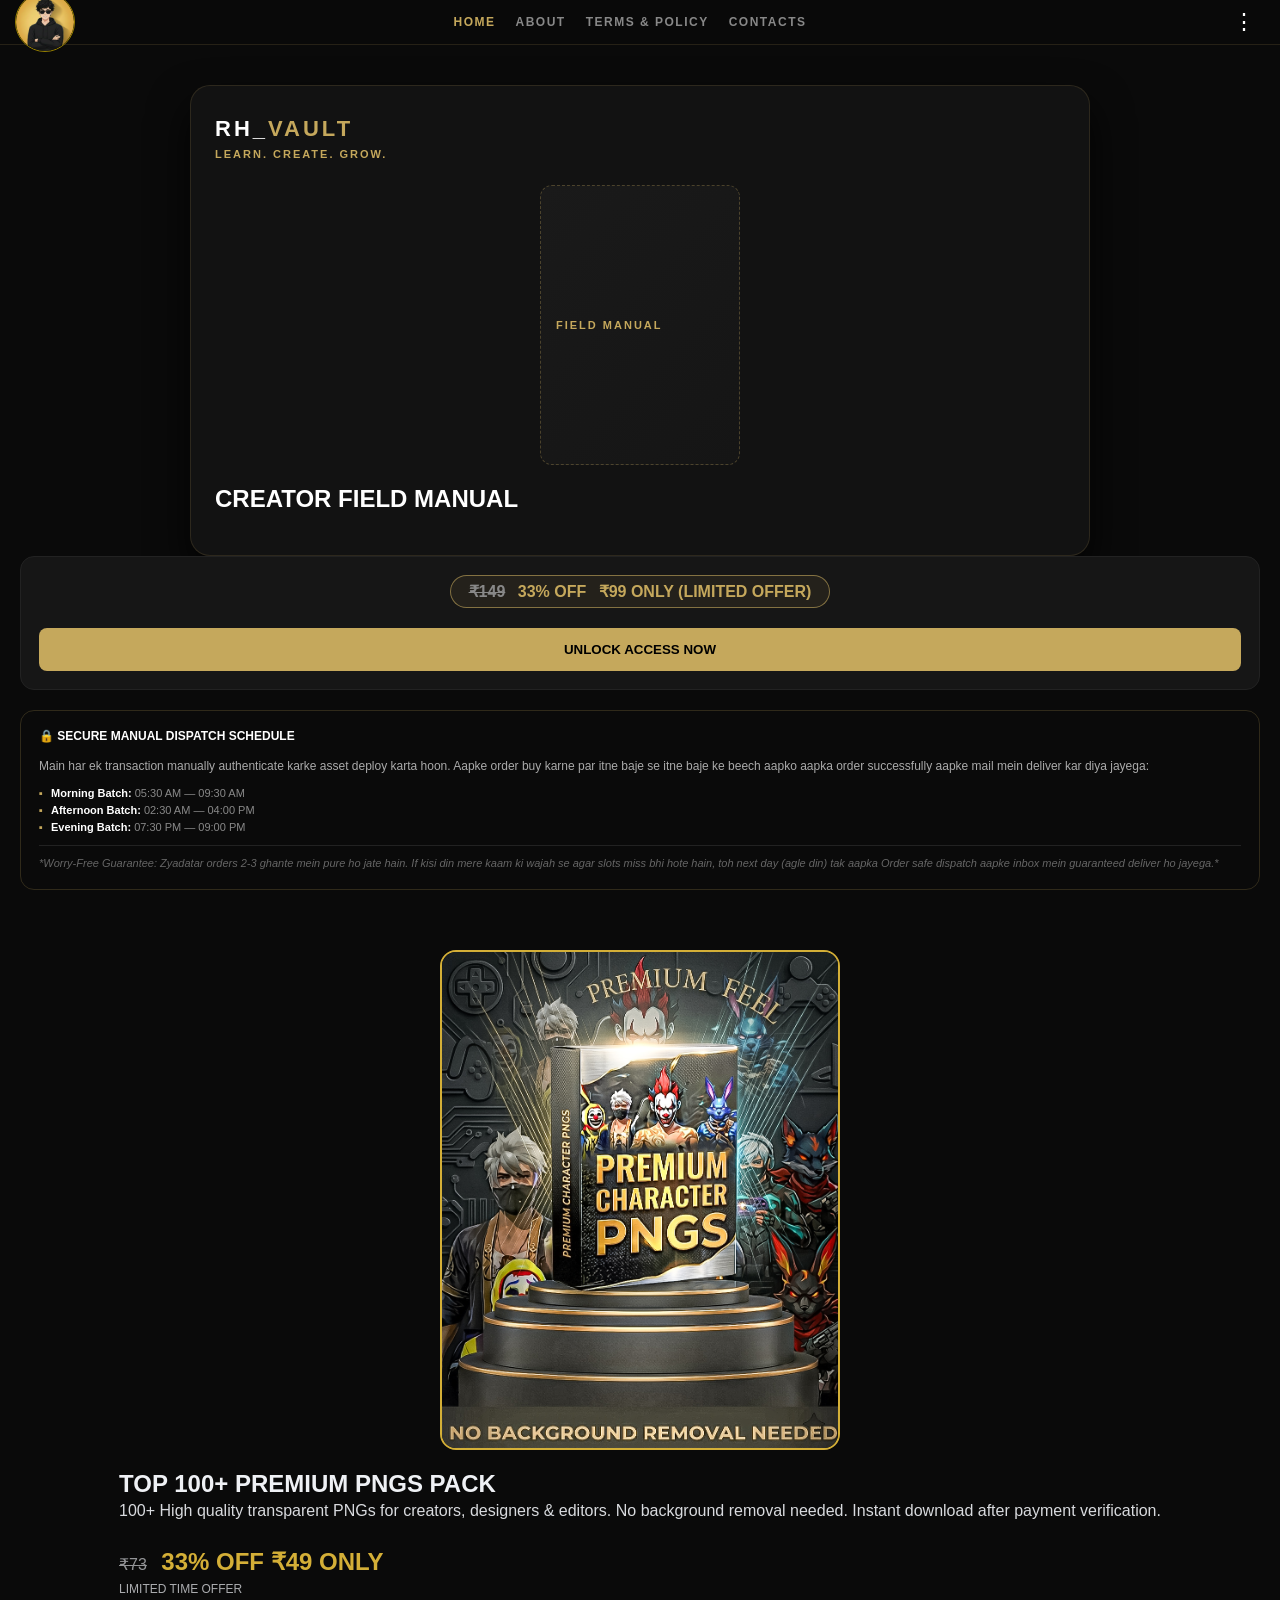
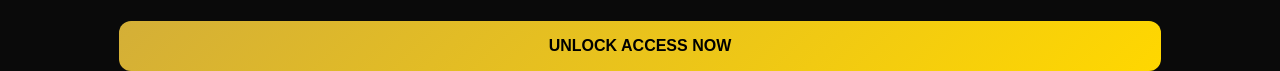
<file: index.html>
<!DOCTYPE html>
<html lang="en">
<head>
    <meta charset="UTF-8">
    <meta name="viewport" content="width=device-width, initial-scale=1.0">
    <title>RH_VAULT | Premium Creator Assets</title>
    <style>
        /* Modern Reset & Fluid Box Model */
        *, *::before, *::after { box-sizing: border-box; margin: 0; padding: 0; }
        body { background-color: #0a0a0a; font-family: '-apple-system', BlinkMacSystemFont, 'Segoe UI', Roboto, Helvetica, Arial, sans-serif; color: #eff1f5; display: flex; flex-direction: column; align-items: center; min-height: 100vh; }

        /* Top Sticky Glassmorphism Navbar */
        .top-navbar { position: sticky; top: 0; width: 100%; background: rgba(10, 10, 10, 0.85); backdrop-filter: blur(12px); border-bottom: 1px solid rgba(197, 168, 92, 0.15); z-index: 1000; padding: 15px 40px 15px 20px; display: flex; justify-content: center; align-items: center; }
        .nav-center { display: flex; gap: 20px; flex-wrap: wrap; justify-content: center; }
        .nav-link { color: #888888; text-decoration: none; font-size: 12px; font-weight: 700; text-transform: uppercase; letter-spacing: 1.5px; cursor: pointer; transition: color 0.3s ease; }
        .nav-link:hover, .nav-link.active-tab { color: #c5a85c; }

        /* Dropdown */
        .menu-container { position: absolute; right: 15px; }
        .dots-icon { color: #ffffff; font-size: 22px; cursor: pointer; padding: 0 10px; }
        .dropdown-menu { position: absolute; top: 40px; right: 0; background: #161616; border: 1px solid #2a2a2a; border-radius: 8px; display: none; flex-direction: column; min-width: 200px; box-shadow: 0 10px 30px rgba(0,0,0,0.9); z-index: 1001; }
        .dropdown-menu.show { display: flex; }
        .dropdown-menu a { padding: 14px 20px; color: #aaaaaa; text-decoration: none; font-size: 12px; font-weight: 600; text-transform: uppercase; cursor: pointer; border-bottom: 1px solid #222; }
        .dropdown-menu a:hover { background: #1a1a1a; color: #c5a85c; }

        /* Main Content */
        .main-content { padding: 40px 20px; width: 100%; display: flex; justify-content: center; }
        .tab-pane { display: none; width: 100%; animation: fadeIn 0.4s ease-in-out; }
        .tab-pane.active { display: block; }
        @keyframes fadeIn { from { opacity: 0; transform: translateY(15px); } to { opacity: 1; transform: translateY(0); } }

        /* Cards */
        .vault-card { width: 100%; max-width: 460px; margin: 0 auto; background: #121212; border: 1px solid rgba(197, 168, 92, 0.15); border-radius: 20px; padding: 30px 24px; box-shadow: 0 20px 40px rgba(0, 0, 0, 0.8); text-align: center; }
        .brand-sig { font-size: 22px; font-weight: 800; letter-spacing: 3px; color: #ffffff; margin-bottom: 6px; text-transform: uppercase; }
        .brand-sig span { color: #c5a85c; }
        .brand-vision { font-size: 13px; color: #a3a3a3; font-style: italic; margin-bottom: 8px; }
        .brand-tags { font-size: 11px; font-weight: 700; color: #c5a85c; letter-spacing: 2px; text-transform: uppercase; margin-bottom: 25px; }

        /* Ebook */
        .cover-container { width: 100%; max-width: 200px; height: 280px; margin: 0 auto 20px auto; background: linear-gradient(135deg, #1a1a1a 0%, #151515 100%); border: 1px dashed rgba(197, 168, 92, 0.3); border-radius: 12px; display: table; }
        .cover-placeholder-text { display: table-cell; vertical-align: middle; font-size: 11px; color: #c5a85c; letter-spacing: 2px; font-weight: 700; text-transform: uppercase; padding: 0 15px; }
        .ebook-main-title { font-size: 24px; font-weight: 800; color: #ffffff; margin-bottom: 12px; }

        /* Pricing & Forms */
        .price-tag-neon { background: rgba(197, 168, 92, 0.08); border: 1px solid rgba(197, 168, 92, 0.6); color: #c5a85c; padding: 6px 18px; border-radius: 100px; font-size: 16px; font-weight: 700; display: inline-block; animation: pulse 2s infinite; }
        @keyframes pulse { 0% { box-shadow: 0 0 0 0 rgba(197, 168, 92, 0.4); } 70% { box-shadow: 0 0 0 10px rgba(197, 168, 92, 0); } 100% { box-shadow: 0 0 0 0 rgba(197, 168, 92, 0); } }
        .panel-section { background: #161616; border: 1px solid #222222; border-radius: 14px; padding: 18px; margin-bottom: 20px; text-align: left; }
        .panel-caption { font-size: 12px; color: #c5a85c; font-weight: 700; text-transform: uppercase; margin-bottom: 14px; }
        .form-input-element { width: 100%; background: #0d0d0d; border: 1px solid #2a2a2a; border-radius: 8px; padding: 12px; color: #ffffff; font-size: 13px; }
        
        /* Dispatch Schedule Text */
        .timeline-desc { font-size: 12px; color: #aaaaaa; line-height: 1.5; margin-bottom: 12px; }
        .slot-schedule-nodes { list-style: none; }
        .slot-item-node { font-size: 11px; color: #888888; margin-bottom: 5px; padding-left: 12px; position: relative; }
        .slot-item-node::before { content: "▪"; color: #c5a85c; position: absolute; left: 0; }
        .slot-item-node strong { color: #ffffff; }
        .worry-free-footer { font-size: 11px; color: #666666; margin-top: 12px; font-style: italic; border-top: 1px solid #222; padding-top: 10px; line-height: 1.4; }

        .btn-modern-action { display: block; width: 100%; background: #ffffff; color: #000000; padding: 14px; border-radius: 8px; font-weight: 700; text-align: center; border: none; cursor: pointer; }
        .btn-gold { background: #c5a85c; color: #000; }
        
        .checkout-step { display: none; }
        .checkout-step.active-step { display: block; }
        
        @media (min-width: 900px) {
            .vault-card-home { max-width: 900px; display: flex; gap: 40px; text-align: left; }
            .desktop-col-left { flex: 1; }
            .desktop-col-right { flex: 1; }
        }
    </style>


    <style>
    @keyframes slideInLeft  {
        0% { transform: translate(-100px, -50%); opacity: 0; }
        100% { transform: translateY(-50%); opacity: 1; }
    }
    </style>
    <style>
#searchIcon, #searchBox { display: none !important; }
    </style>
</head>
<body>

    <nav class="top-navbar" style="position: relative;">
        <img src="images_files/character.png" alt="RH_VAULT Mascot" style="position: absolute; left: 15px; top: 50%; transform: translateY(-50%); width: 60px; height: 60px; border-radius: 50% ; border: 1.6px solid #998201; object-fit: cover; animation: slideInLeft 1s ease-out; z-index: 999;"> 
        <div class="nav-center">
            <a class="nav-link active-tab" onclick="openTab('home-page', this)">Home</a>
            <a class="nav-link" onclick="openTab('about-page', this)">About</a>
            <a class="nav-link" onclick="openTab('terms-page', this)">Terms & Policy</a>
            <a class="nav-link" onclick="openTab('contacts-page', this)">Contacts</a>
        </div>
        <div class="menu-container">
            <div class="dots-icon" onclick="toggleMenu(event)">⋮</div>
            <div class="dropdown-menu" id="vaultMenu">
                <a onclick="alert('Products gallery is on Home page.')">Products</a>
          </div>
        <div style="position: absolute; right: 70px; top: 50%; transform: translateY(-50%); z-index: 999;">
  <div id="searchIcon" style="cursor: pointer;">
    <svg width="24" height="24" viewBox="0 0 24 24" fill="none" stroke="#fff" stroke-width="2" stroke-linecap="round" stroke-linejoin="round">
      <circle cx="11" cy="11" r="8"></circle>
      <line x1="21" y1="21" x2="16.65" y2="16.65"></line>
    </svg>
  </div>
  <input type="text" id="searchBox" placeholder="Search..." style="position: absolute; right: 35px; top: -5px; width: 0; padding: 0; border: none; border-radius: 20px; background: #1a1a1a; color: #fff; outline: none; transition: all 0.3s ease; opacity: 0;">
</div>
    </nav>

    <main class="main-content">
        <div id="home-page" class="tab-pane active">
            <div class="vault-card vault-card-home">
                <div class="desktop-col-left">
                    <div class="brand-sig">RH_<span>VAULT</span></div>
                    <div class="brand-tags">Learn. Create. Grow.</div>
                    <div class="cover-container"><div class="cover-placeholder-text">FIELD MANUAL</div></div>
                    <h1 class="ebook-main-title">CREATOR FIELD MANUAL</h1>
                </div> 
               </div>  


                <div class="desktop-col-right">
                    <div id="step-0" class="checkout-step active-step">
                        <div class="panel-section" style="text-align: center;">
                            <div class="price-tag-neon">
                                <s style="color: #888; font-size; 18px; margin-right: 8px;">₹149</s> <span style="color: #888: font-size; 12px; margin-right: 8px;">33% OFF</span>
                                ₹99 ONLY (LIMITED OFFER)</div>
                            <button onclick="goToStep(1)" class="btn-modern-action btn-gold" style="margin-top:20px;">UNLOCK ACCESS NOW</button>
                        </div>
                        
                        <div class="panel-section" style="background: transparent; border-color: rgba(197, 168, 92, 0.2);">
                            <div class="panel-caption" style="color: #ffffff;">🔒 Secure Manual Dispatch Schedule</div>
                            <p class="timeline-desc">Main har ek transaction manually authenticate karke asset deploy karta hoon. Aapke order buy karne par itne baje se itne baje ke beech aapko aapka order successfully aapke mail mein deliver kar diya jayega:</p>
                            <ul class="slot-schedule-nodes">
                                <li class="slot-item-node"><strong>Morning Batch:</strong> 05:30 AM — 09:30 AM</li>
                                <li class="slot-item-node"><strong>Afternoon Batch:</strong> 02:30 AM — 04:00 PM</li>
                                <li class="slot-item-node"><strong>Evening Batch:</strong> 07:30 PM — 09:00 PM</li>
                            </ul>
                            <p class="worry-free-footer">*Worry-Free Guarantee: Zyadatar orders 2-3 ghante mein pure ho jate hain. If kisi din mere kaam ki wajah se agar slots miss bhi hote hain, toh next day (agle din) tak aapka Order safe dispatch aapke inbox mein guaranteed deliver ho jayega.*</p>
                        </div>
                    </div>

                    <div id="step-1" class="checkout-step">
                        <div class="panel-section">
                            <label>Full Name</label>
                            <input type="text" id="custName" class="form-input-element" placeholder="Enter Your Name" style="margin-bottom:15px;">
                            <label>Destination Email</label>
                            <input type="email" id="custEmail" class="form-input-element" placeholder="Enter Your email ID" style="margin-bottom:15px;">
                            <label>Phone Number</label>
                            <input type="tel" id="custPhone" class="form-input-element" placeholder="For instant verification support">
                            <button onclick="validateAndGoToStep(2)" class="btn-modern-action btn-gold" style="margin-top:20px;">Continue to Payment</button>
                        </div>
                    </div>

                    <div id="step-2" class="checkout-step">
                        <div class="panel-section">
                            <div class="qr-display-node"><img src="images_files/fampay-qr.jpg" style="width:170px; border-radius:6px;"></div>
                        </div>
                        <button onclick="processOrder()" class="btn-modern-action">Complete Purchase & Send Screenshot</button>
                    </div>
                </div>
            </div>
        </div>

        <div id="contacts-page" class="tab-pane">
            <div class="vault-card"><h2 style="color:#fff; margin-bottom:20px;">Contacts</h2>
            <div style="background: rgba(197, 168, 92, 0.08); padding: 20px; border-radius: 10px; color: #c5a85c; font-weight:700;">rhvault.business@gmail.com</div></div>
        </div>

        <div id="about-page"
        class="tab-pane">
    <div class="vault-card">
        <h2 class="page-title">About RH_VAULT</h2>
        <p class="page-text">Welcome to RH_VAULT. This platform is built for creators who want to cut through the noise and build a high-retention audience.</p>
        <P class="page-text">Our resources are designed from real-world experience in video editing,audience psychology,and content creation. The Creator Field Manual is everything you need to start thinking differently about your content.</P>
       </div>
    </div>
 

    <div id="terms-page" class="tab-pane">
    <div class="vault-card">
        <h2 class="page-tittle">Terms & policy</h2>
        <div class="panel-section" style="background: transparent;">
            <div class="panel-caption">1. Digital Product Delivery</div>
            <p class="page-text">All Products are digital assets. Deliveries are made manually via email based on Our dispatch schedule.</p>


            <div class="panel-caption" style="color; #ff4d4d; margin-top: 15px;">2. Refund Policy</div>
            <p class="page-text">All sales are final. We do not offer refunds or cancellations once the purchase is complete.</p>


            <div class="panel-caption" style="color: #ff4d4ed; margin-top: 15px;">3. Copyright</div>
            <p class="page-text">Unauthorized distribution or resale of materials is strictly prohibited.</p>
        </div>
    </div>
</div>

<div id="Contacts-page"  class="tab-pane">
    <div class="vault-card">
           <h2 class="page-title">Contacts</h2>
           <div style="background:rgba(197, 168, 92, 0.08);padding:20px;border-radius: 10px; color: #c5a85c; font-weight:700;>rhvault.business@gmail.com"/div>
       </div>
    </div>        
</main>


    <script>
        function toggleMenu(e) { e.stopPropagation(); document.getElementById("vaultMenu").classList.toggle("show"); }
        window.onclick = function(e) { if (!e.target.matches('.dots-icon')) document.getElementById("vaultMenu").classList.remove("show"); }
        function openTab(t, e) {
            document.querySelectorAll('.tab-pane').forEach(p => p.classList.remove('active'));
            document.querySelectorAll('.nav-link').forEach(l => l.classList.remove('active-tab'));
            document.getElementById(t).classList.add('active'); e.classList.add('active-tab');
        }
        function goToStep(s) {
            document.querySelectorAll('.checkout-step').forEach(st => st.classList.remove('active-step'));
            document.getElementById("step-" + s).classList.add('active-step');
        }
        function validateAndGoToStep(s) {
            if(document.getElementById('custName').value == "" || document.getElementById('custEmail').value == "") return alert("Please fill details!");
            goToStep(s);
        }
        function processOrder() {
            const name = document.getElementById('custName').value;
            window.location.href = `mailto:rhvault.business@gmail.com?subject=Order Verification - ${name}&body=Maine payment kar diya hai, screenshot attached hai PRODUCT NAME=___.`;
        }
    </script>
    <div id="purchased-page" class="tab-content" style="display: none; padding: 50px; text-align: center; color: #fff;">
  <h2>Purchased Portal</h2>
  <p style="margin-top: 20px; font-size: 18px;">Welcome! Yahan tere saare purchased products dikhenge.</p>
  <div style="margin-top: 30px; padding: 20px; border: 2px solid #ffaa00; border-radius: 10px;">
    <p>No products purchased yet.</p>
    <p style="font-size: 14px; margin-top: 10px;">Home page se product kharid kar yahan check kar sakta hai.</p>
  </div>
</div>
    <script>
const searchIcon = document.getElementById('searchIcon');
const searchBox = document.getElementById('searchBox');
  }
}
<br><br>
<a href="mailto:rhvault.business@gmail.com?subject=Payment%20done%20for%20ebook&body=Hello%20RH%20Vault%0A%0AMaine%20payment%20kar%20diya%20hai%20aur%20screenshot%20attached%20hai.%0A%0AProduct%20Name%3A%20Ebook%0A%0AKripya%20ebook%20file%20send%20kar%20dein.%0A%0AThankyou" 
style="display:inline-block; padding:12px 20px; background:#ff4444; color:white; text-decoration:none; border-radius:8px; font-weight:bold;">
📧 Payment Screenshot Bhejein
</a>
    }
  });
}
</script>
    <!-- TOP 100+ PREMIUM PNGS PACK PRODUCT - FULL FLOW -->
<section id="png-pack" class="container card">
  <!-- Poster Image -->
  <img src="poster-png-pack.jpg" alt="100+ Premium PNGs Pack" style="width:100%; max-width:400px; border-radius:16px; margin:0 auto 20px auto; display:block; border:2px solid #d4af37;">
  
  <h2>TOP 100+ PREMIUM PNGS PACK</h2>
  <p style="opacity:0.9; line-height:1.6;">100+ High quality transparent PNGs for creators, designers & editors. No background removal needed. Instant download after payment verification.</p>
  
  <!-- Price -->
  <div class="price" style="margin:25px 0;">
    <span style="text-decoration:line-through; opacity:0.6; font-size:16px;">₹73</span> 
    <span style="color:#d4af37; font-weight:bold; font-size:24px; margin-left:10px;">33% OFF ₹49 ONLY</span>
    <p style="font-size:12px; margin-top:6px; opacity:0.7;">LIMITED TIME OFFER</p>
  </div>
  
  <!-- Unlock Button -->
  <button class="btn" onclick="openPngForm()" style="width:100%; padding:16px; font-size:16px; border-radius:12px; background:linear-gradient(135deg, #d4af37, #ffd700); color:#000; border:none; font-weight:bold; cursor:pointer;">UNLOCK ACCESS NOW</button>
  
  <!-- Hidden Form -->
  <div id="png-form" style="display:none; margin-top:25px; animation:fadeIn 0.3s;">
    <input type="text" id="png-name" placeholder="Enter Your Full Name" required style="width:100%; padding:14px; margin:8px 0; border-radius:10px; border:1px solid #333; background:#111; color:#fff; font-size:15px;">
    <input type="email" id="png-email" placeholder="Enter Your Email" required style="width:100%; padding:14px; margin:8px 0; border-radius:10px; border:1px solid #333; background:#111; color:#fff; font-size:15px;">
    <input type="tel" id="png-phone" placeholder="Enter Phone Number" required style="width:100%; padding:14px; margin:8px 0; border-radius:10px; border:1px solid #333; background:#111; color:#fff; font-size:15px;">
    
    <button class="btn" onclick="showPngQR()" style="width:100%; padding:16px; margin-top:12px; font-size:16px; border-radius:12px; background:#d4af37; color:#000; border:none; font-weight:bold; cursor:pointer;">SUBMIT & GET QR</button>
  </div>
  
  <!-- Hidden QR Section -->
  <div id="png-qr" style="display:none; margin-top:25px; text-align:center; animation:fadeIn 0.3s;">
    <p style="margin-bottom:15px; font-size:18px; font-weight:bold;">Scan & Pay ₹49</p>
    <img src="fampay-qr.jpg" alt="UPI QR" style="width:240px; max-width:90%; border-radius:14px; border:3px solid #d4af37; box-shadow:0 0 20px rgba(212,175,55,0.3);">
    <p style="margin-top:18px; font-size:13px; opacity:0.8;">Complete purchase and send screenshot</p>
    <button class="btn" onclick="sendPngMail()" style="width:100%; padding:16px; margin-top:12px; font-size:16px; border-radius:12px; background:linear-gradient(135deg, #25D366, #128C7E); color:#fff; border:none; font-weight:bold; cursor:pointer;">SEND SCREENSHOT ON MAIL</button>
  </div>
</section>

<style>
@keyframes fadeIn {
  from {opacity:0; transform:translateY(10px);}
  to {opacity:1; transform:translateY(0);}
}
</style>

<script>
// PNG Pack Full Flow
function openPngForm(){
  document.getElementById('png-form').style.display='block';
  document.getElementById('png-form').scrollIntoView({behavior:'smooth'});
}

function showPngQR(){
  let name = document.getElementById('png-name').value.trim();
  let email = document.getElementById('png-email').value.trim();
  let phone = document.getElementById('png-phone').value.trim();
  
  if(name=='' || email=='' || phone==''){
    alert('⚠️ Please fill all details');
    return;
  }
  
  document.getElementById('png-form').style.display='none';
  document.getElementById('png-qr').style.display='block';
  document.getElementById('png-qr').scrollIntoView({behavior:'smooth'});
}

function sendPngMail(){
  let name = document.getElementById('png-name').value.trim();
  let email = document.getElementById('png-email').value.trim();
  let phone = document.getElementById('png-phone').value.trim();
  
  let subject = encodeURIComponent('PNG Pack Payment Screenshot - ' + name);
  let body = encodeURIComponent('Name: ' + name + '\nEmail: ' + email + '\nPhone: ' + phone + '\n\nI have paid ₹49 for Top 100+ Premium PNGs Pack. Please check screenshot attached for verification.\n\nThank you!');
  
  window.location.href = 'mailto:rhvault.business@gmail.com?subject=' + subject + '&body=' + body;
}
</script>
</body>
</html><!DOCTYPE html>
<html lang="en">
<head>
    <style>
        @media only screen and (max-width: 600px) {
  header, nav, .navbar {
    padding: 12px 15px !important;
    display: flex !important;
    flex-direction: column !important;
    align-items: center !important;
    gap: 8px !important;
  }
  
  header img, .logo {
    margin: 0 auto 5px auto !important;
    width: 60px !important;
    height: 60px !important;
  }
  
  nav a, .menu a, header a {
    margin: 0 6px !important;
    font-size: 13px !important;
    letter-spacing: 0.5px !important;
    padding: 4px 0 !important;
    display: inline-block !important;
  }
  
  .container, .card, main {
    margin: 15px 12px !important;
    padding: 20px 15px !important;
    border-radius: 16px !important;
  }h1, h2, .product-title {
    font-size: 22px !important;
    line-height: 1.3 !important;
    text-align: center !important;
    margin-bottom: 10px !important;
  }
  
  button, .btn, a[href*="upi"], a[href*="mailto"] {
    width: 100% !important;
    padding: 14px !important;
    font-size: 15px !important;
    border-radius: 10px !important;
    margin-top: 12px !important;
  }
  
  .price, .offer-tag {
    margin-bottom: 15px !important;
    text-align: center !important;
  }
}
</style>
</file>
